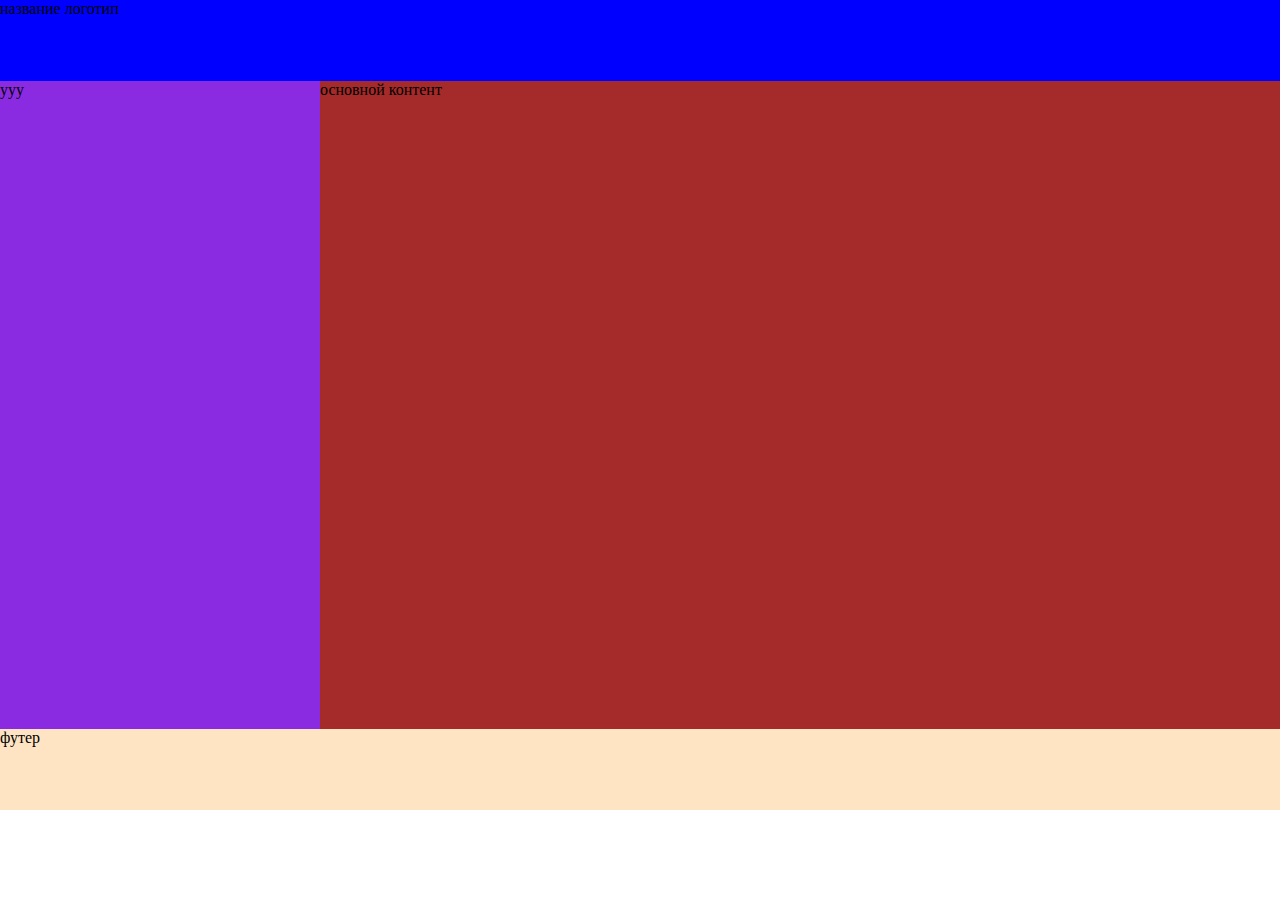
<file: index.html>
<!DOCTYPE html>
<html lang="en">
<head>
    <meta charset="UTF-8">
    <meta http-equiv="X-UA-Compatible" content="IE=edge">
    <meta name="viewport" content="width=device-width, initial-scale=1.0">
    <title>Document</title>
    <link rel="stylesheet" href="normalize.css">
    <style>
        .hd{
background-color: blue;
grid-column: 1/4;
        }
        .as{
background-color: blueviolet;
        }
        .ma{
background-color: brown;
        }
        .fo{
background-color: bisque;
grid-column: 1/4;
        }
        .container{
            display: grid;
            grid-template-columns: 1fr 3fr;
grid-template-rows: 10% 1fr 10%;
height: 90vh;
        }
        </style>
</head>
<body>
    <div class="container">
    <header class="hd">название логотип</header>
    <aside class="as">yyy</aside>
    <main class="ma">основной контент</main>
    <footer class="fo">футер</footer>
    </div>
</body>
</html>
</file>
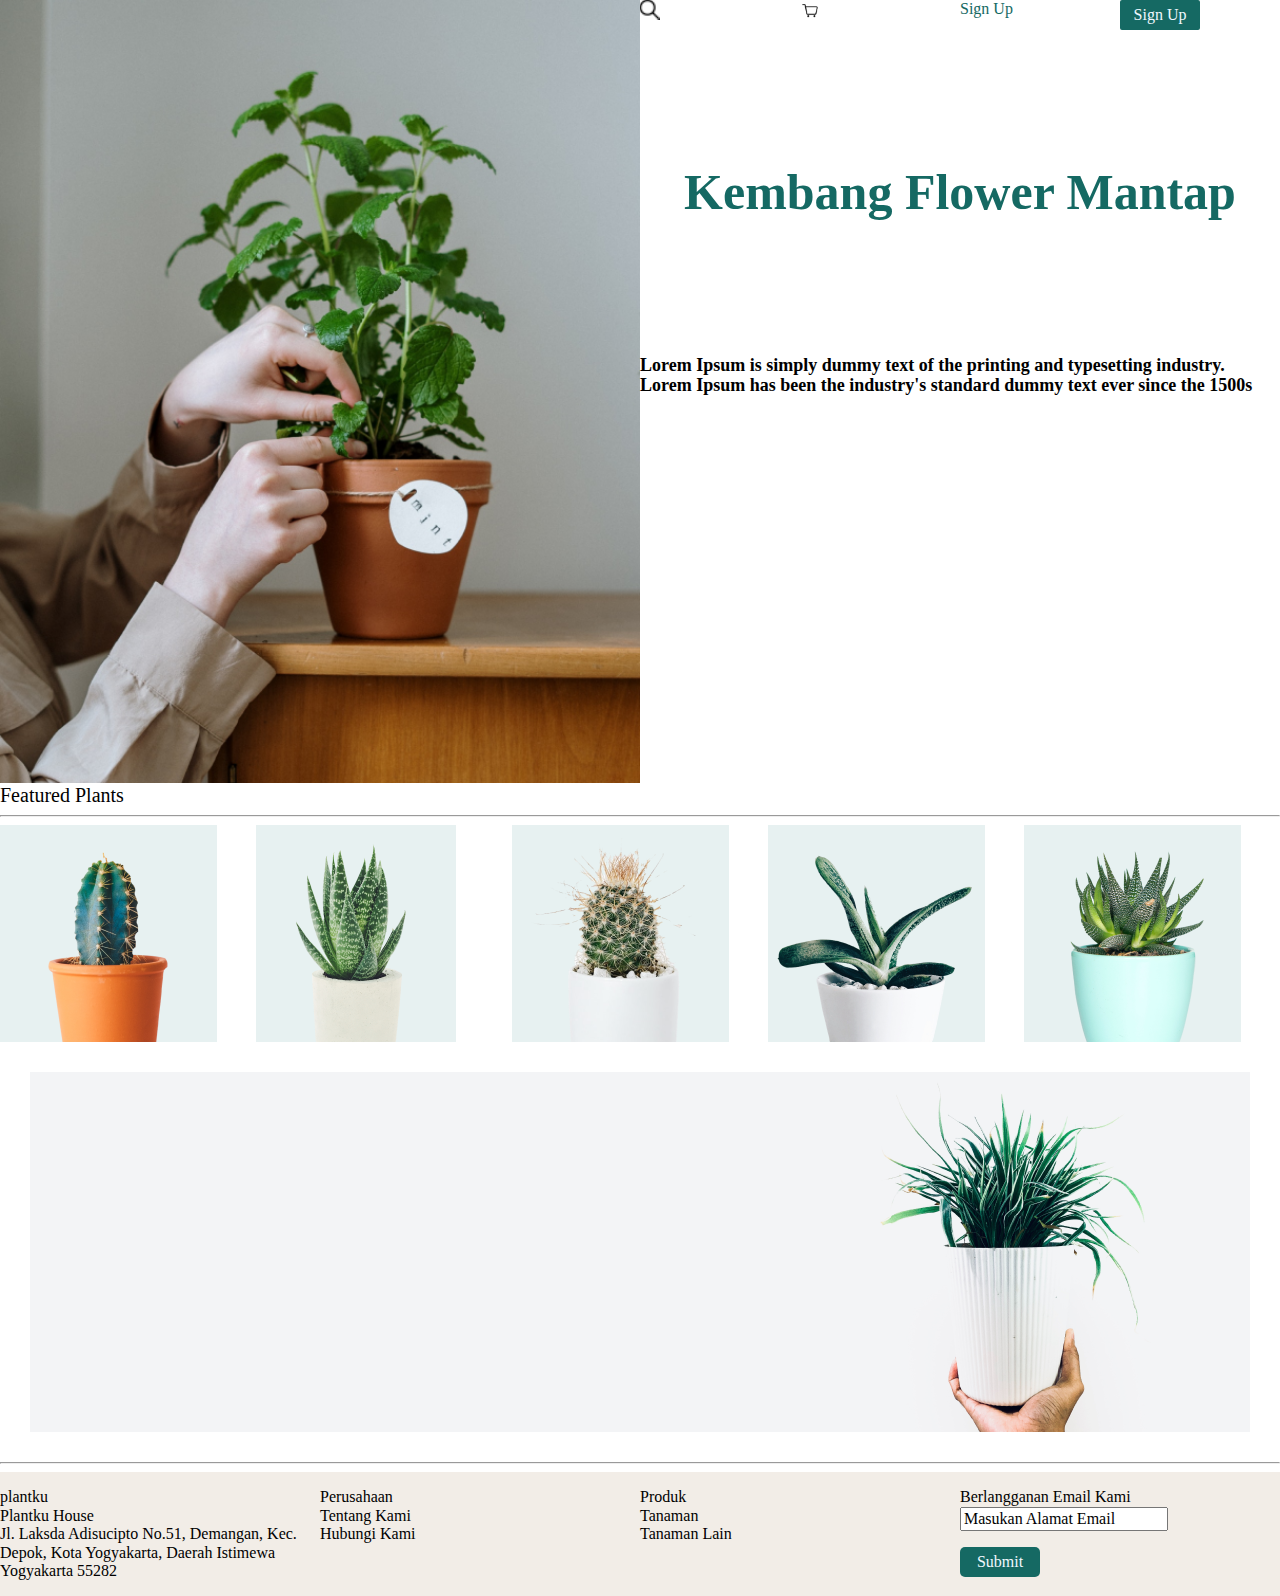
<file: index2.html>
<!DOCTYPE html>
<html lang="en">
<head>
<meta charset="UTF-8">
<meta http-equiv="X-UA-Compatible" content="IE=edge">
<meta name="viewport" content="width=device-width, initial-scale=1.0">
<title>Document</title>
<link rel="stylesheet" href="normalize.css">
<link rel="stylesheet" href="style.css"/>
</head>
        <div class="container">
                <main class="ma">
                        <img src="pexels-cottonbro-4503751 1.png" alt="flower" width="100%" ; height="100%">
                </main>
                <header class="hd">
                        <div class="mn">
                                <div class="menu">
                                        <a class="loup" href="#">
                                                <img src="622669.png" alt="loup">
                                        </a>
                                        <a class="basket" href="#">
                                                <img src="2696198.png" alt="basket">
                                        </a>
                                        <a class="sign" href="#">
                                                Sign Up
                                        </a>
                                        <button class="button">
                                                Sign Up
                                        </button>
                                </div>
                        </div>
                                        <h1>Kembang Flower Mantap</h1>
                                        <h5>Lorem Ipsum is simply dummy text of the printing and typesetting industry. Lorem Ipsum has
                                        been the industry's standard dummy text ever since the 1500s</h5>
                </header>
        </div>
                        <span>Featured Plants</span>
                                        <hr></hr>
        <div class="cont">
                                        <img class="img1" src="annie-spratt-fbAnIjhrOL4-unsplash 1.png" alt="flower">
                                        <img class="img2" src="stephanie-harvey-T0inbt7nRME-unsplash 1.png" alt="flower">
                                        <img class="img3" src="stephanie-harvey-wDhLrN9FAAM-unsplash 1.png" alt="flower">
                                        <img class="img4" src="stephanie-harvey-vHkj3fX9wCk-unsplash (1) 1.png" alt="flower">
                                        <img class="img5" src="galina-n-miziNqvJx5M-unsplash 1.png" alt="flower">
        </div>
        <div class="gray">
        <img class="gray2" src="gray2.png" alt="gray">
        </div>
        <hr class="hr" ></hr>
        <footer class="fo">
                <div class="columns">
                <p>plantku<br>
                Plantku House<br>
                Jl. Laksda Adisucipto No.51, Demangan, Kec. Depok, Kota Yogyakarta, Daerah Istimewa Yogyakarta 55282<br>
                </p>
                <p>Perusahaan<br>
                Tentang Kami<br>
                Hubungi Kami<br>
                </p>
                <p>Produk<br>
                Tanaman<br>
                Tanaman Lain<br>
                </p>
                <form>
                <p>Berlangganan Email Kami<br>   
                <input type="text" value="Masukan Alamat Email"><br>
                </p>
                <button>Submit</button>
                </form>
   </div>
        </footer>
</body>
</html>
</file>
<file: style.css>
.hd {
    font-family: 'Montserrat';
}
.ma {
    background-color: brown;
}
.fo {
    background-color: rgb(242, 237, 231);
}
.cont {
    display: grid;
    grid-template-columns: 1fr 1fr 1fr 1fr 1fr;
}
.container {
    display: grid;
    grid-template-columns: 1fr 1fr;
    /* height: 90vh; */
}
.loup {
    text-decoration: none;
}
.sign {
    text-decoration: none;
    color: rgba(21, 105, 99, 1);
    ;
}
.basket {
    text-decoration: none;
}
.button {
    background-color: rgba(21, 105, 99, 1);
    color: aliceblue;
    border: 0px;
    border-radius: 2px;
}
.menu {
    display: grid;
    grid-template-columns: 1fr 1fr 1fr 1fr;
}
.mn {
    top: 60px;
}
h1{
    position: relative;
    display: flex;
    justify-content: center;
    top: 100px;
    color: rgba(21, 105, 99, 1);
    font-size: 50px;
}
h5{
    position: relative;
    display: flex;
    justify-content: center;
    top: 200px;
    font-size: 18px;
}
.img1{
    background-color: rgb(231, 241, 241);
}
.img2{
    background-color:  rgb(231, 241, 241);
}
.img3{
    background-color:  rgb(231, 241, 241);
}
.img4{
    background-color:  rgb(231, 241, 241);
}
.img5{
    background-color:  rgb(231, 241, 241);
}
span{
    width: 162px;
    height: 24px;
    font-family: 'Montserrat';
    font-style: normal;
    font-weight: 500;
    font-size: 20px;
    line-height: 24px;
}
.gray{
    /* position: relative;
    display: block;
    margin-left: auto;
    margin-right: auto;
    margin-top: 70px; */
    background-image: url('gray.png');
    height: 360px;
    margin: 30px;
}
.gray2{
    position: relative;
    display: block;
    margin-left: 781px;
    margin-right: 98px;
    margin-top: 10px;
}  
.hr{
    color: rgba(21, 105, 99, 1);
}
.columns{
  display: grid;
  grid-template-columns: 1fr 1fr 1fr 1fr;
}
button{
    background-color: rgba(21, 105, 99, 1);
    width: 80px;
    height: 30px;
    border-radius: 5px;
    border: 0ch;
    color: aliceblue;
}
</file>
